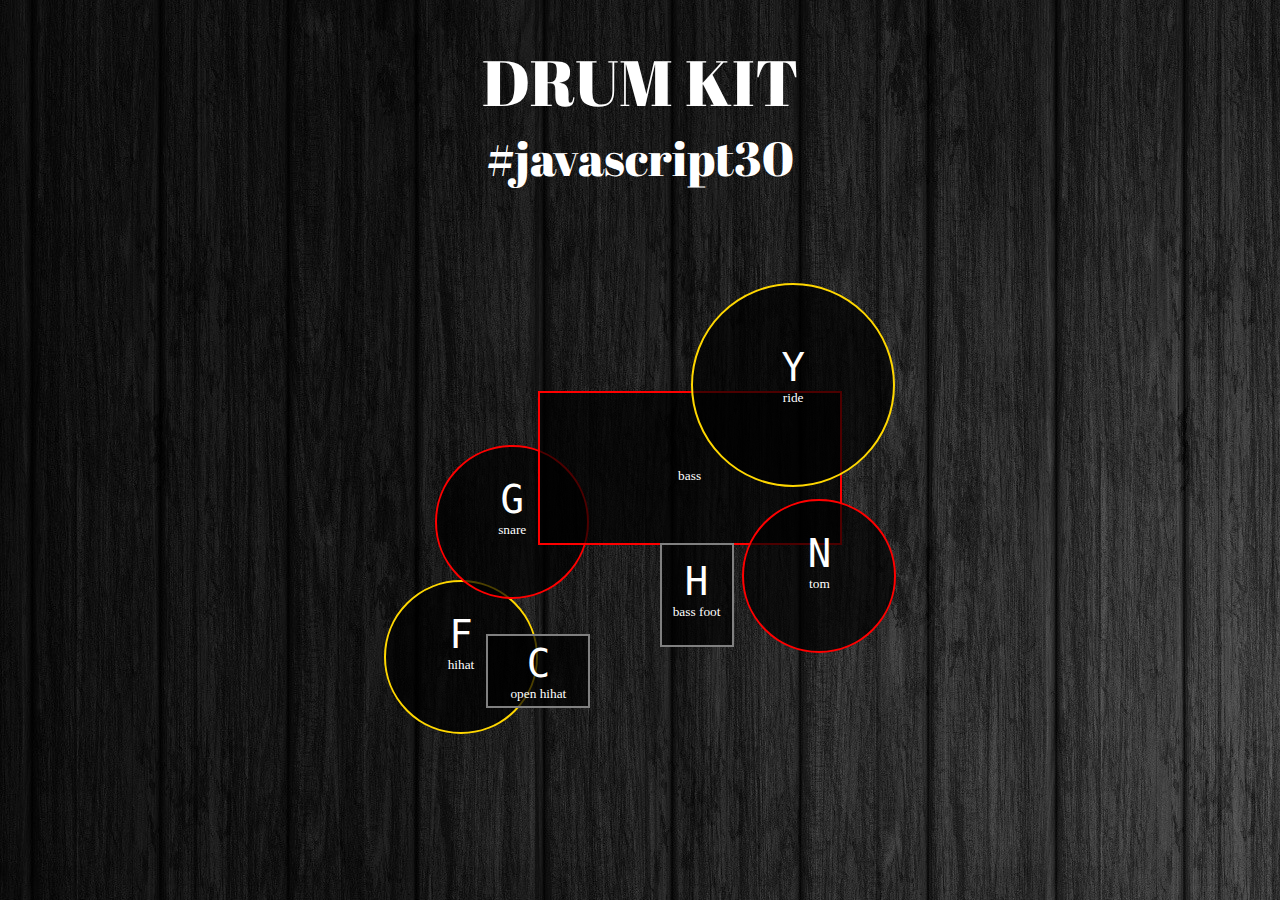
<file: 1. DrumKit/index.html>
<!DOCTYPE html>
<html lang="en">
<head>
  <meta charset="UTF-8">
  <meta name="viewport" content="width=device-width, initial-scale=1.0">
  <meta http-equiv="X-UA-Compatible" content="ie=edge">
  <title>Document</title>
  <link rel="stylesheet" href="style.css">
  <link href="https://fonts.googleapis.com/css?family=Abril+Fatface" rel="stylesheet">
</head>
<body>
  <header><span>DRUM KIT</span><span>#javascript30</span></header>
  <div class="drumkit">
    <div class="hihat key" data-key="70"><kbd>F</kbd><small>hihat</small></div>
    <div class="openhihat key" data-key="67"><kbd>C</kbd><small>open hihat</small></div>
    <div class="snare key" data-key="71"><kbd>G</kbd><small>snare</small></div>
    <div class="bass key" data-key="72">
      <small>bass</small>
      <div class="bassfoot"> <kbd>H</kbd> <small>bass foot</small></div>
    </div>
    <div class="tom key" data-key="78"><kbd>N</kbd><small>tom</small></div>
    <div class="ride key" data-key="89"><kbd>Y</kbd><small>ride</small></div>
  </div>

  <audio data-key="70" src="sounds/hihat.wav"></audio>
  <audio data-key="67" src="sounds/openhat.wav"></audio>
  <audio data-key="71" src="sounds/snare.wav"></audio>
  <audio data-key="72" src="sounds/boom.wav"></audio>
  <audio data-key="78" src="sounds/tom.wav"></audio>
  <audio data-key="89" src="sounds/ride.wav"></audio>
  
  <script src="script.js" charset="utf-8"></script>
</body>
</html>
</file>
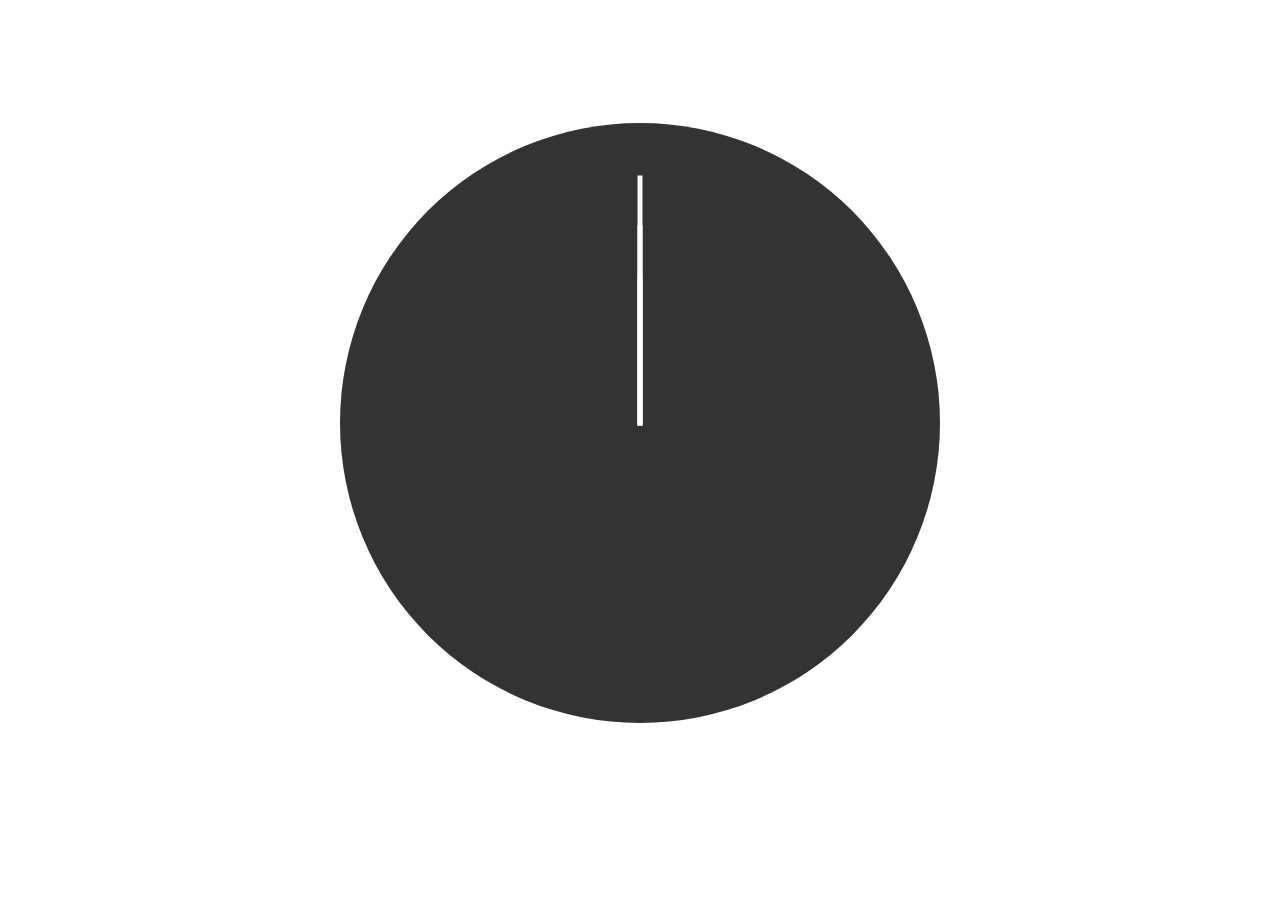
<file: 2. Clock/index.html>
<!DOCTYPE html>
<html lang="en">
<head>
  <meta charset="UTF-8">
  <meta name="viewport" content="width=device-width, initial-scale=1.0">
  <meta http-equiv="X-UA-Compatible" content="ie=edge">
  <link rel="stylesheet" href="style.css">
  <title>Document</title>
</head>
<body>
  <div class="face">
    <div class="secHand hand">

    </div>
    <div class="minHand hand">

    </div>
    <div class="hourHand hand">

    </div>
  </div>
  <script type="text/javascript" src="script.js"></script>
</body>
</html>
</file>
<file: 1. DrumKit/style.css>
*{
  margin: 0;
  border: 0;
  padding: 0;
}
body{
  background-image: url(background.jpg);
}
header{
  text-align: center;
  margin-top: 3%;
  margin-bottom: 3%;
}
header span{
  font-size: 3em;
  color: white;
  font-family: sans-serif;
  display: block;
  font-family: 'Abril Fatface', cursive;
}
header>span:first-child{
  font-size: 4em;
}
.key{
  transition: all 0.07s;
}
.key, .bassfoot{
  background: rgba(0, 0, 0, 0.7);
  position: absolute;
}
.hihat, .snare, .ride, .tom{
  border-radius: 50%;
}
kbd{
  color: white;
  font-size: 3em;
  text-align: center;
  display: block;
  margin-top: 20%;
}
.openhihat>kbd{
  margin-top: 5%;
}
.ride>kbd{
  margin-top: 30%;
}
small{
  color: white;
  display: block;
  text-align: center;
}
.bass>small{
  margin-top: 25%;
}
.drumkit{
  width: 80%;
  height: 60vh;
  margin-left: auto;
  margin-right: auto;
  position: relative;
}
.hihat{
  width: 150px;
  height: 150px;
  border: 2px solid gold;
  left: 25%; top: 65% ;
}
.openhihat{
  width: 100px;
  height: 70px;
  border: 2px solid grey;
  left: 35%; top: 75% ;
}
.snare{
  width: 150px;
  height: 150px;
  border: 2px solid red;
  left: 30%; top: 40% ;
}
.bass{
  width: 300px;
  height: 150px;
  border: 2px solid red;
  left: 40% ; top: 30% ;
}
.bassfoot{
  width: 70px;
  height: 100px;
  border: 2px solid grey;
  left: 40% ; top: 100%;
}
.tom{
  width: 150px;
  height: 150px;
  border: 2px solid red;
  left: 60% ; top: 50% ;
}
.ride{
  width: 200px;
  height: 200px;
  border: 2px solid gold;
  left:  55%; top: 10%;
}
.playing{
  transform: scale(1.1);
  box-shadow: 0 0 10px white;
}
</file>
<file: 2. Clock/style.css>
body{
  background-image: url(https://i.pinimg.com/originals/7a/12/5a/7a125a59f873dd311185adf50e272aeb.jpg);
}

.face{
  width: 600px;
  height: 600px;
  border-radius: 50%;
  margin: 10% auto;
  background: rgba(0,0,0, 0.8);
  position: relative;
  transform: translateY(-3px);
}
.hand{
  background-color: white;
  position: absolute;
  top: 50%;
  transform-origin: 100%;
  transform: rotate(90deg);
  transition: all 0.0s;
  transition-timing-function: cubic-bezier(0.5, 2.1, 0.5, 1);
  height: 5px;


}
.secHand{
  width: 250px;
  left: 50px
}
.minHand{
  width: 200px;
  left: 100px;
}
.hourHand{
  width: 150px;
  left: 150px;
}
</file>
